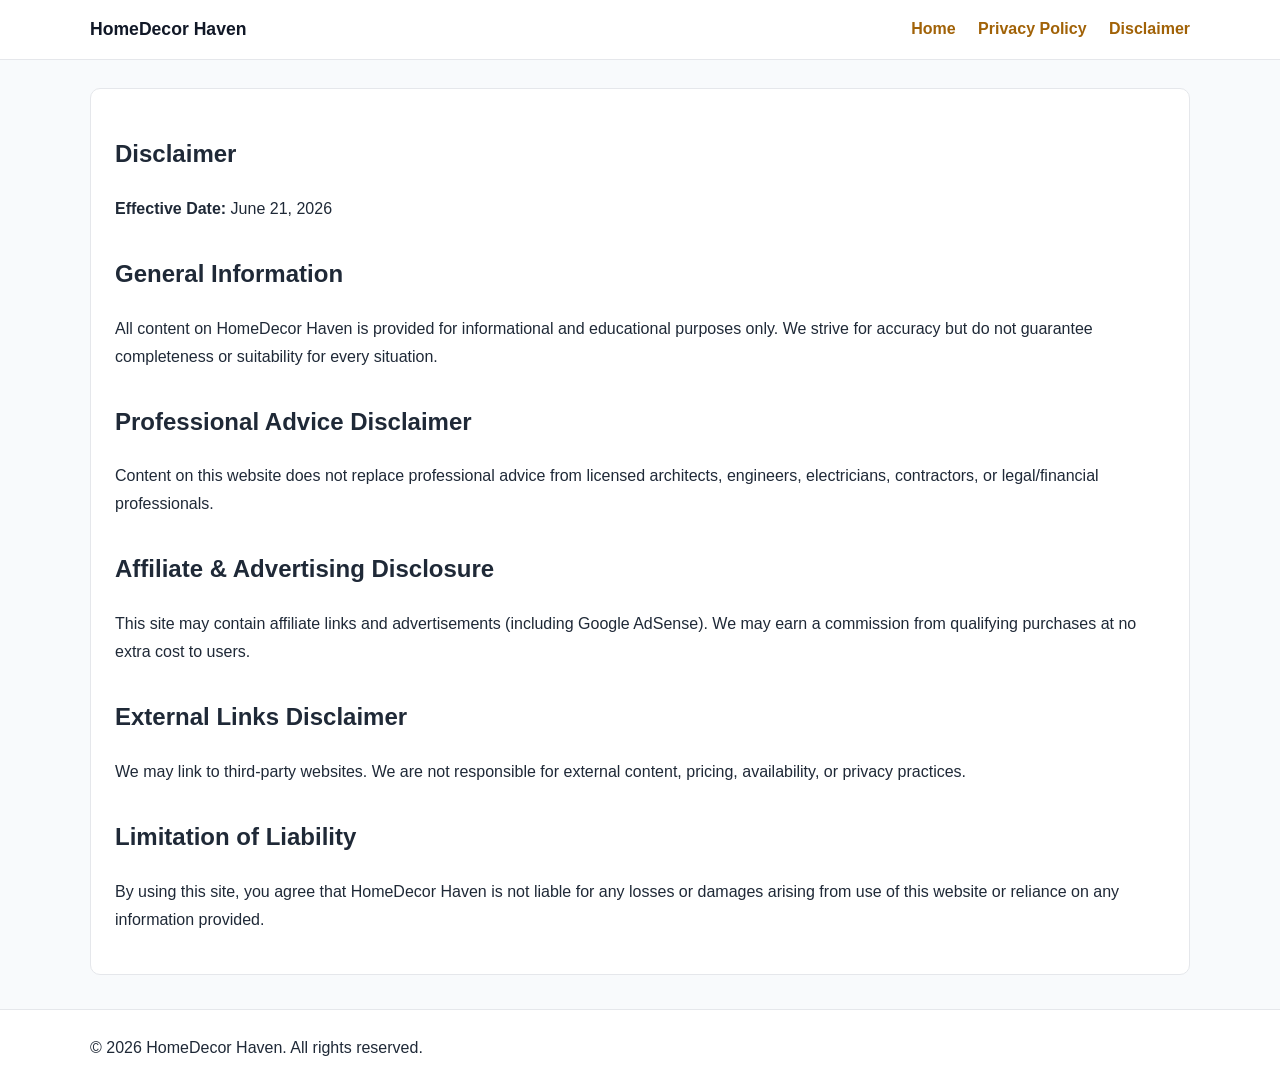
<file: public/disclaimer.html>
<!DOCTYPE html>
<html lang="en">
<head>
  <meta charset="UTF-8" />
  <meta name="viewport" content="width=device-width, initial-scale=1.0" />
  <title>Disclaimer | HomeDecor Haven</title>
  <meta name="description" content="Disclaimer for HomeDecor Haven." />
  <meta name="robots" content="index, follow" />
  <link rel="canonical" href="https://example.com/disclaimer.html" />
  <link rel="stylesheet" href="style.css" />
</head>
<body>
  <header class="site-header">
    <div class="container header-wrap">
      <a class="logo" href="index.html">HomeDecor Haven</a>
      <nav aria-label="Main Navigation">
        <a href="index.html">Home</a>
        <a href="privacy-policy.html">Privacy Policy</a>
        <a href="disclaimer.html">Disclaimer</a>
      </nav>
    </div>
  </header>

  <main class="container">
    <article class="page">
      <h1>Disclaimer</h1>
      <p><strong>Effective Date:</strong> June 21, 2026</p>

      <h2>General Information</h2>
      <p>
        All content on HomeDecor Haven is provided for informational and educational purposes only.
        We strive for accuracy but do not guarantee completeness or suitability for every situation.
      </p>

      <h2>Professional Advice Disclaimer</h2>
      <p>
        Content on this website does not replace professional advice from licensed architects, engineers,
        electricians, contractors, or legal/financial professionals.
      </p>

      <h2>Affiliate & Advertising Disclosure</h2>
      <p>
        This site may contain affiliate links and advertisements (including Google AdSense). We may earn
        a commission from qualifying purchases at no extra cost to users.
      </p>

      <h2>External Links Disclaimer</h2>
      <p>
        We may link to third-party websites. We are not responsible for external content, pricing, availability,
        or privacy practices.
      </p>

      <h2>Limitation of Liability</h2>
      <p>
        By using this site, you agree that HomeDecor Haven is not liable for any losses or damages arising from
        use of this website or reliance on any information provided.
      </p>
    </article>
  </main>

  <footer class="site-footer">
    <div class="container">
      <p>© 2026 HomeDecor Haven. All rights reserved.</p>
    </div>
  </footer>
</body>
</html>
</file>
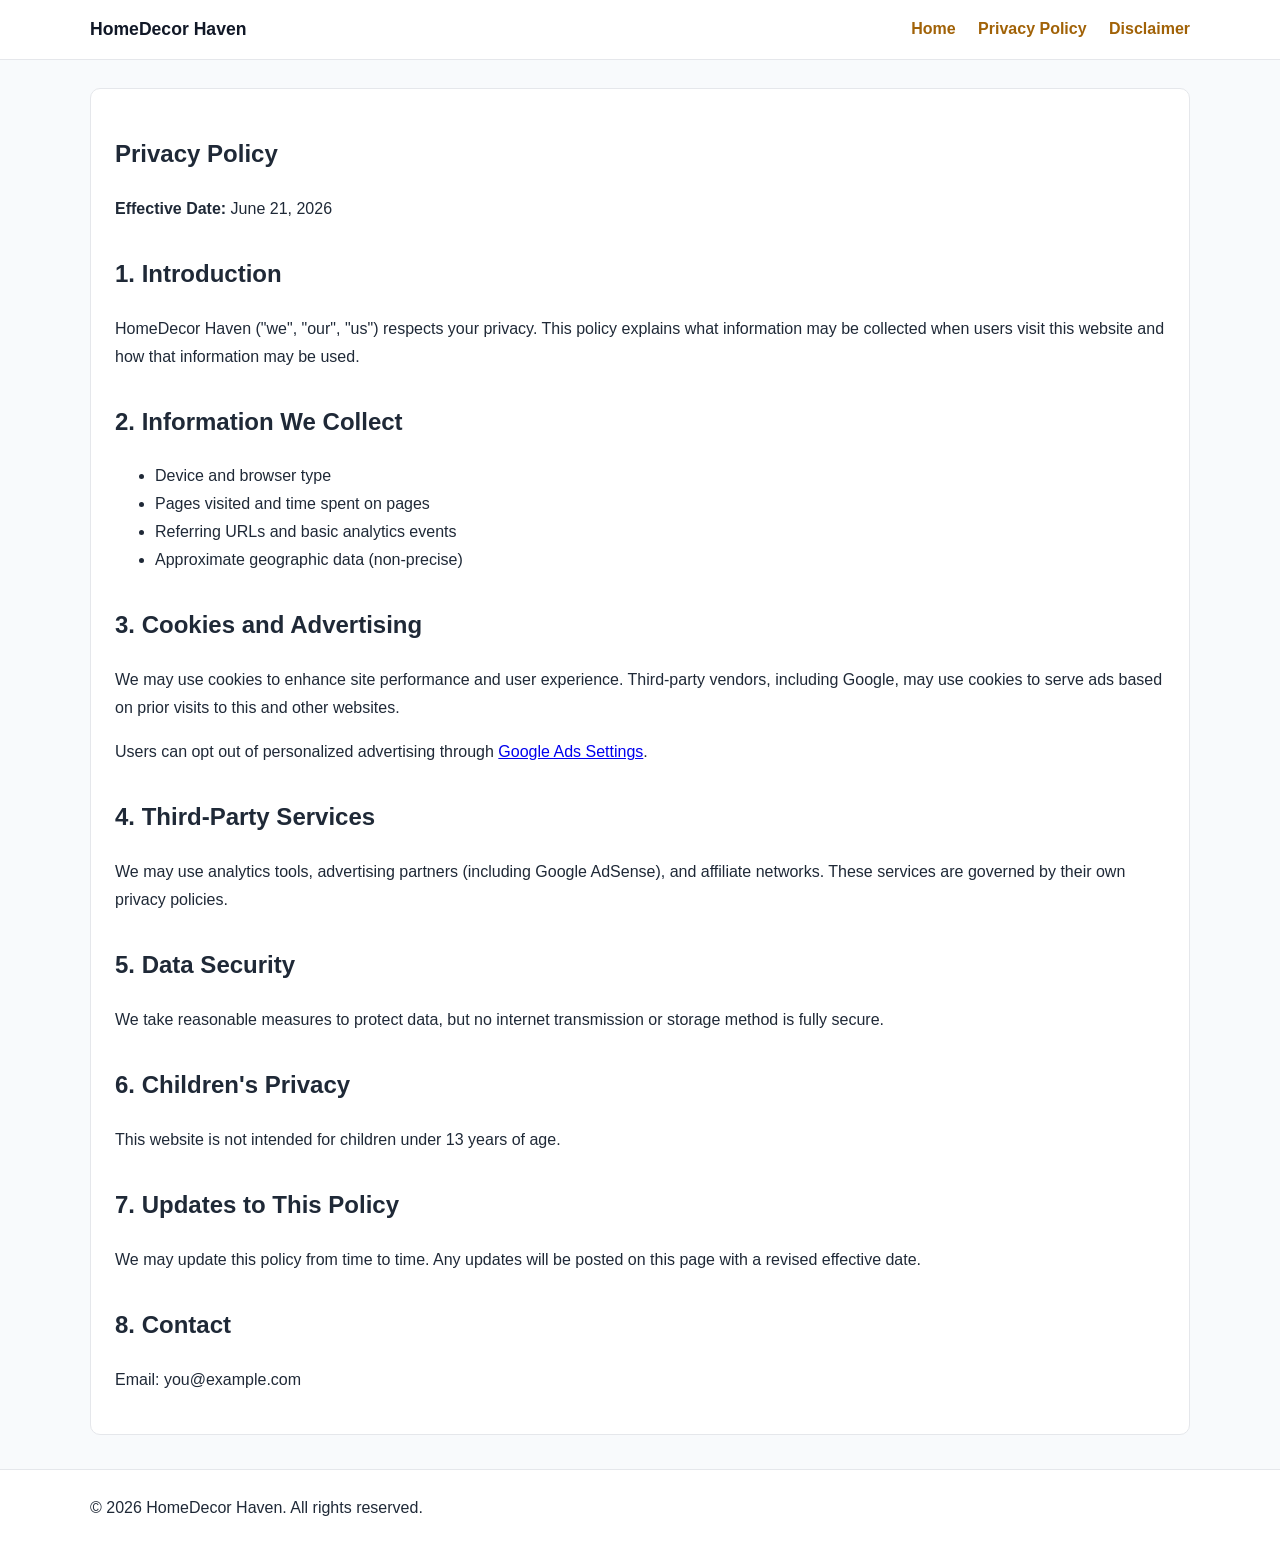
<file: public/privacy-policy.html>
<!DOCTYPE html>
<html lang="en">
<head>
  <meta charset="UTF-8" />
  <meta name="viewport" content="width=device-width, initial-scale=1.0" />
  <title>Privacy Policy | HomeDecor Haven</title>
  <meta name="description" content="Privacy Policy for HomeDecor Haven." />
  <meta name="robots" content="index, follow" />
  <link rel="canonical" href="https://example.com/privacy-policy.html" />
  <link rel="stylesheet" href="style.css" />
</head>
<body>
  <header class="site-header">
    <div class="container header-wrap">
      <a class="logo" href="index.html">HomeDecor Haven</a>
      <nav aria-label="Main Navigation">
        <a href="index.html">Home</a>
        <a href="privacy-policy.html">Privacy Policy</a>
        <a href="disclaimer.html">Disclaimer</a>
      </nav>
    </div>
  </header>

  <main class="container">
    <article class="page">
      <h1>Privacy Policy</h1>
      <p><strong>Effective Date:</strong> June 21, 2026</p>

      <h2>1. Introduction</h2>
      <p>
        HomeDecor Haven ("we", "our", "us") respects your privacy. This policy explains what information
        may be collected when users visit this website and how that information may be used.
      </p>

      <h2>2. Information We Collect</h2>
      <ul>
        <li>Device and browser type</li>
        <li>Pages visited and time spent on pages</li>
        <li>Referring URLs and basic analytics events</li>
        <li>Approximate geographic data (non-precise)</li>
      </ul>

      <h2>3. Cookies and Advertising</h2>
      <p>
        We may use cookies to enhance site performance and user experience. Third-party vendors, including Google,
        may use cookies to serve ads based on prior visits to this and other websites.
      </p>
      <p>
        Users can opt out of personalized advertising through
        <a href="https://www.google.com/settings/ads" target="_blank" rel="nofollow noopener">Google Ads Settings</a>.
      </p>

      <h2>4. Third-Party Services</h2>
      <p>
        We may use analytics tools, advertising partners (including Google AdSense), and affiliate networks.
        These services are governed by their own privacy policies.
      </p>

      <h2>5. Data Security</h2>
      <p>
        We take reasonable measures to protect data, but no internet transmission or storage method is fully secure.
      </p>

      <h2>6. Children's Privacy</h2>
      <p>
        This website is not intended for children under 13 years of age.
      </p>

      <h2>7. Updates to This Policy</h2>
      <p>
        We may update this policy from time to time. Any updates will be posted on this page with a revised effective date.
      </p>

      <h2>8. Contact</h2>
      <p>Email: you@example.com</p>
    </article>
  </main>

  <footer class="site-footer">
    <div class="container">
      <p>© 2026 HomeDecor Haven. All rights reserved.</p>
    </div>
  </footer>
</body>
</html>
</file>
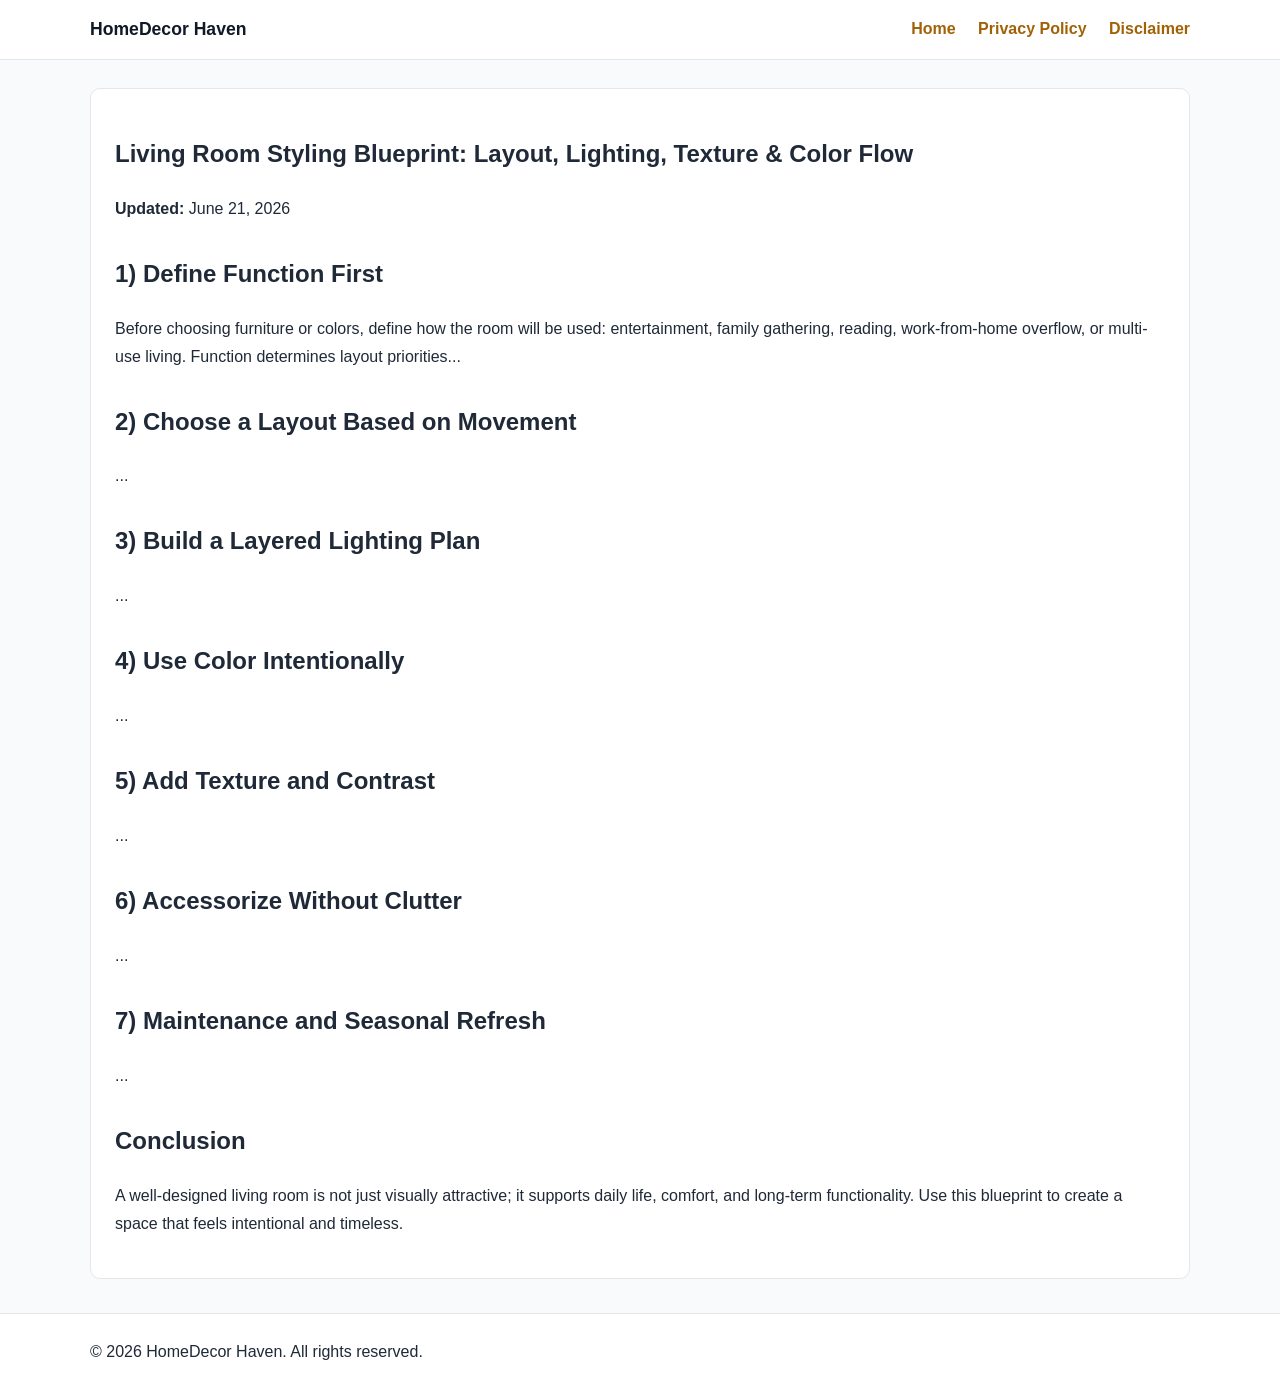
<file: public/articles/living-room-styling-blueprint.html>
<!DOCTYPE html>
<html lang="en">
<head>
  <meta charset="UTF-8" />
  <meta name="viewport" content="width=device-width, initial-scale=1.0" />
  <title>Living Room Styling Blueprint | HomeDecor Haven</title>
  <meta name="description" content="A complete long-form guide to living room styling, furniture layout, lighting layers, color flow, and texture pairing." />
  <meta name="robots" content="index, follow" />
  <link rel="canonical" href="https://example.com/articles/living-room-styling-blueprint.html" />
  <link rel="stylesheet" href="../style.css" />
</head>
<body>
  <header class="site-header">
    <div class="container header-wrap">
      <a class="logo" href="../index.html">HomeDecor Haven</a>
      <nav aria-label="Main Navigation">
        <a href="../index.html">Home</a>
        <a href="../privacy-policy.html">Privacy Policy</a>
        <a href="../disclaimer.html">Disclaimer</a>
      </nav>
    </div>
  </header>

  <main class="container">
    <article class="page">
      <h1>Living Room Styling Blueprint: Layout, Lighting, Texture & Color Flow</h1>
      <p><strong>Updated:</strong> June 21, 2026</p>

      <h2>1) Define Function First</h2>
      <p>
        Before choosing furniture or colors, define how the room will be used: entertainment, family gathering,
        reading, work-from-home overflow, or multi-use living. Function determines layout priorities...
      </p>

      <h2>2) Choose a Layout Based on Movement</h2>
      <p>...</p>

      <h2>3) Build a Layered Lighting Plan</h2>
      <p>...</p>

      <h2>4) Use Color Intentionally</h2>
      <p>...</p>

      <h2>5) Add Texture and Contrast</h2>
      <p>...</p>

      <h2>6) Accessorize Without Clutter</h2>
      <p>...</p>

      <h2>7) Maintenance and Seasonal Refresh</h2>
      <p>...</p>

      <h2>Conclusion</h2>
      <p>
        A well-designed living room is not just visually attractive; it supports daily life, comfort,
        and long-term functionality. Use this blueprint to create a space that feels intentional and timeless.
      </p>
    </article>
  </main>

  <footer class="site-footer">
    <div class="container">
      <p>© 2026 HomeDecor Haven. All rights reserved.</p>
    </div>
  </footer>
</body>
</html>
</file>
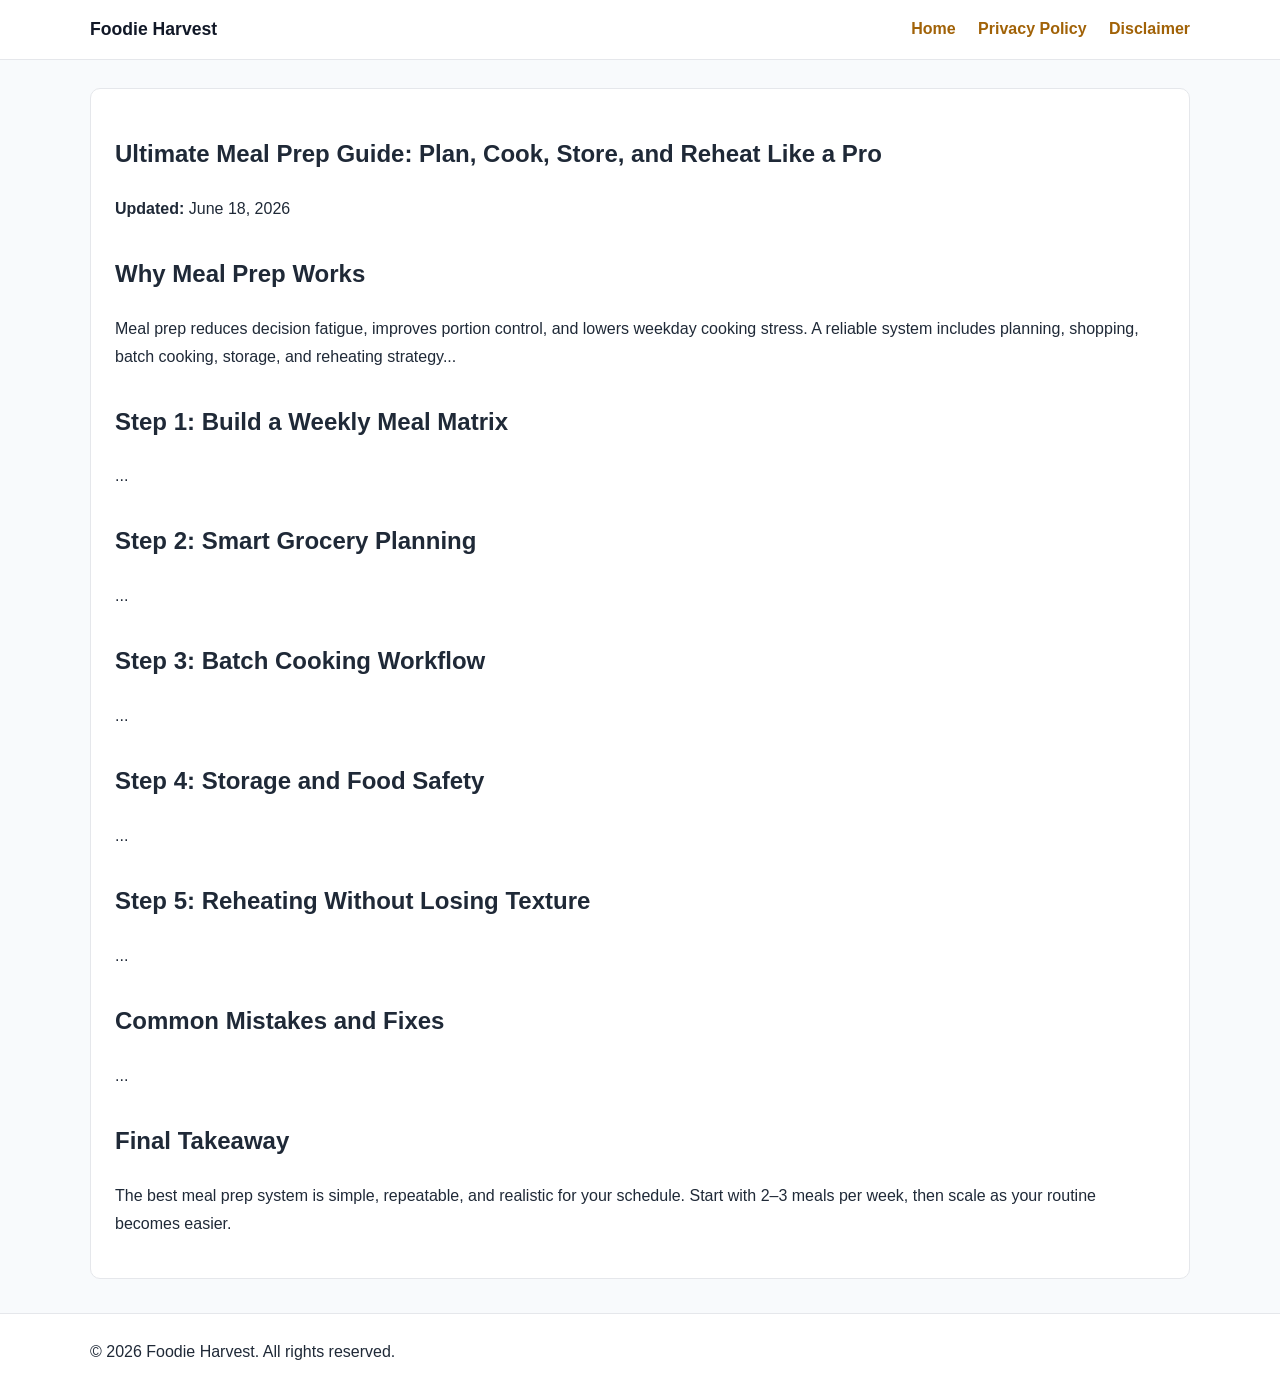
<file: public/articles/ultimate-meal-prep-guide.html>
<!DOCTYPE html>
<html lang="en">
<head>
  <meta charset="UTF-8" />
  <meta name="viewport" content="width=device-width, initial-scale=1.0" />
  <title>Ultimate Meal Prep Guide | Foodie Harvest</title>
  <meta name="description" content="A complete long-form meal prep guide covering planning, batch cooking, storage safety, reheating, and weekly execution." />
  <meta name="robots" content="index, follow" />
  <link rel="canonical" href="https://example.com/articles/ultimate-meal-prep-guide.html" />
  <link rel="stylesheet" href="../style.css" />
</head>
<body>
  <header class="site-header">
    <div class="container header-wrap">
      <a class="logo" href="../index.html">Foodie Harvest</a>
      <nav aria-label="Main Navigation">
        <a href="../index.html">Home</a>
        <a href="../privacy-policy.html">Privacy Policy</a>
        <a href="../disclaimer.html">Disclaimer</a>
      </nav>
    </div>
  </header>

  <main class="container">
    <article class="page">
      <h1>Ultimate Meal Prep Guide: Plan, Cook, Store, and Reheat Like a Pro</h1>
      <p><strong>Updated:</strong> June 18, 2026</p>

      <h2>Why Meal Prep Works</h2>
      <p>
        Meal prep reduces decision fatigue, improves portion control, and lowers weekday cooking stress.
        A reliable system includes planning, shopping, batch cooking, storage, and reheating strategy...
      </p>

      <h2>Step 1: Build a Weekly Meal Matrix</h2>
      <p>...</p>

      <h2>Step 2: Smart Grocery Planning</h2>
      <p>...</p>

      <h2>Step 3: Batch Cooking Workflow</h2>
      <p>...</p>

      <h2>Step 4: Storage and Food Safety</h2>
      <p>...</p>

      <h2>Step 5: Reheating Without Losing Texture</h2>
      <p>...</p>

      <h2>Common Mistakes and Fixes</h2>
      <p>...</p>

      <h2>Final Takeaway</h2>
      <p>
        The best meal prep system is simple, repeatable, and realistic for your schedule.
        Start with 2–3 meals per week, then scale as your routine becomes easier.
      </p>
    </article>
  </main>

  <footer class="site-footer">
    <div class="container">
      <p>© 2026 Foodie Harvest. All rights reserved.</p>
    </div>
  </footer>
</body>
</html>
</file>
<file: public/style.css>
:root{
  --bg:#f8fafc;
  --surface:#ffffff;
  --text:#1f2937;
  --muted:#6b7280;
  --accent:#a16207;
  --border:#e5e7eb;
}

*{box-sizing:border-box}
html,body{margin:0;padding:0}

body{
  font-family: Arial, Helvetica, sans-serif;
  color:var(--text);
  background:var(--bg);
  line-height:1.75;
}

.container{
  width:min(1100px, 92%);
  margin:0 auto;
}

.site-header{
  background:#fff;
  border-bottom:1px solid var(--border);
}

.header-wrap{
  display:flex;
  align-items:center;
  justify-content:space-between;
  padding:14px 0;
}

.logo{
  text-decoration:none;
  color:#111827;
  font-weight:700;
  font-size:1.1rem;
}

nav a{
  text-decoration:none;
  color:var(--accent);
  font-weight:600;
  margin-left:18px;
}
nav a:hover{ text-decoration:underline; }

.hero{
  padding:34px 0 8px;
}
.hero h1{
  margin:0 0 10px;
  line-height:1.2;
}
.hero p{
  margin:0;
  color:var(--muted);
}

h2{ margin-top:30px; }

.grid{
  display:grid;
  grid-template-columns:repeat(auto-fit, minmax(260px,1fr));
  gap:16px;
}

.card{
  background:var(--surface);
  border:1px solid var(--border);
  border-radius:10px;
  padding:16px;
}
.card h3{
  margin-top:0;
  line-height:1.35;
}
.card a{
  color:#111827;
  text-decoration:none;
}
.card a:hover{
  color:var(--accent);
  text-decoration:underline;
}

.trust-box ul{
  background:var(--surface);
  border:1px solid var(--border);
  border-radius:10px;
  padding:16px 24px;
}

.page{
  margin-top:28px;
  background:var(--surface);
  border:1px solid var(--border);
  border-radius:10px;
  padding:24px;
}

.site-footer{
  margin-top:34px;
  border-top:1px solid var(--border);
  background:#fff;
}
.site-footer .container{ padding:18px 0; }
.site-footer p{ margin:6px 0; }
.site-footer a{
  color:var(--accent);
  text-decoration:none;
}
.site-footer a:hover{ text-decoration:underline; }
</file>
